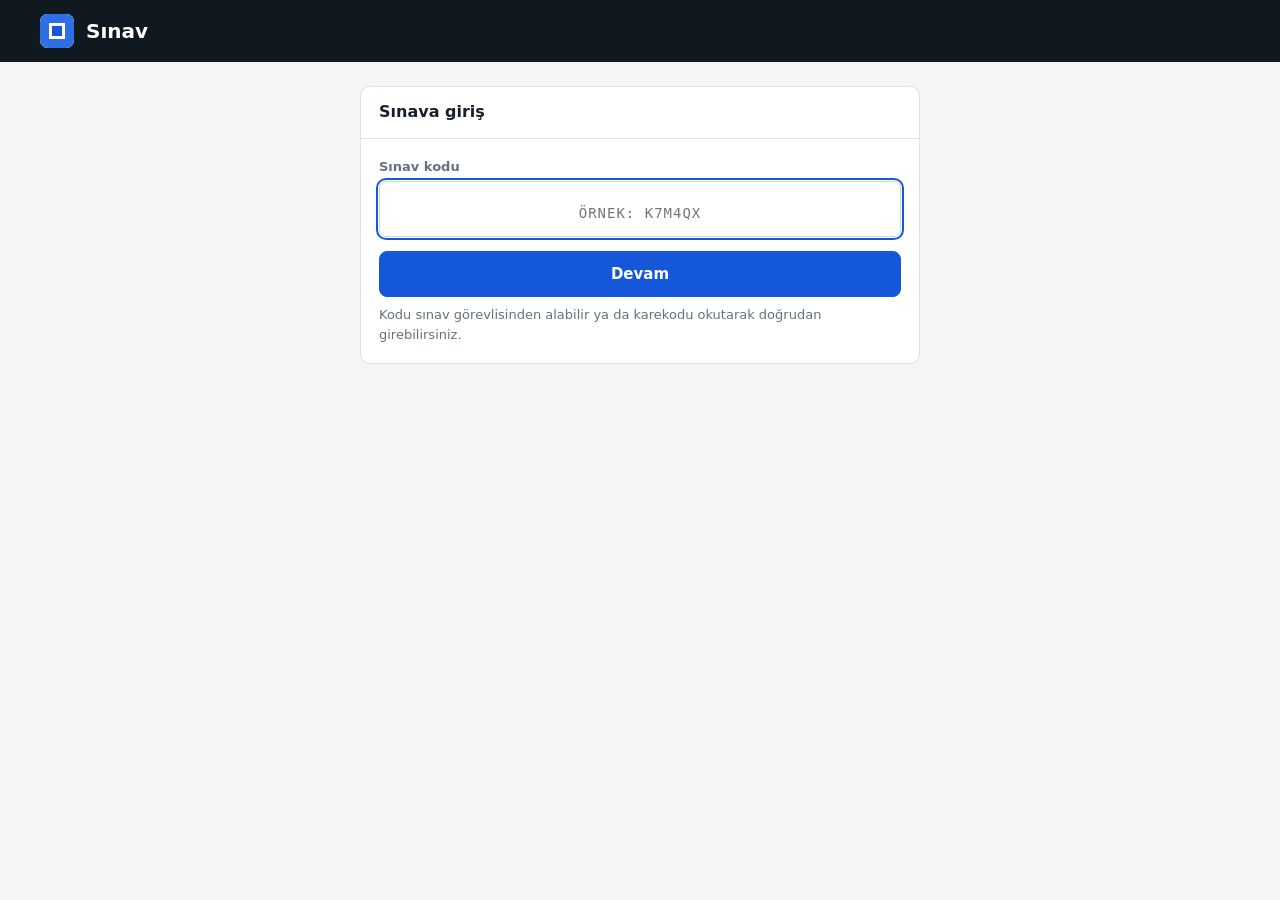
<file: docs/index.html>
<!doctype html>
<html lang="tr">
<head>
<meta charset="utf-8">
<meta name="viewport" content="width=device-width,initial-scale=1">
<meta name="robots" content="noindex,nofollow">
<title>Sınav</title>
<link rel="stylesheet" href="style.css?v=6">
</head>
<body>
<header class="bar">
  <div class="brand"><span class="mark" aria-hidden="true"></span><div><b id="examTitle">Sınav</b><small id="examSub"></small></div></div>
  <div class="timer" id="timer" hidden aria-live="off"><span class="tlabel">Kalan süre</span><b id="timeLeft">--:--</b></div>
</header>

<main>
  <!-- Yükleniyor / hata -->
  <section id="vMessage" class="view center">
    <div class="panel narrow"><div class="panelbody"><p id="message" class="message">Bağlantı kontrol ediliyor…</p></div></div>
  </section>

  <!-- Projeksiyon: yalnızca karekod ve oturum kodu -->
  <section id="vQr" class="view qrview" hidden>
    <p class="qrsub" id="qrSub"></p>
    <div id="qrBox" class="qrbox"></div>
    <p class="qrhint">Telefonunuzun kamerasıyla karekodu okutun ya da aşağıdaki adrese gidip kodu girin</p>
    <div class="qrcode" id="qrCode"></div>
    <p class="qraddr" id="qrAddr"></p>
    <button type="button" class="secondary" id="qrFull">Tam ekran</button>
  </section>

  <!-- Kod girişi -->
  <section id="vCode" class="view center" hidden>
    <form class="panel narrow" id="codeForm" novalidate>
      <div class="panelhead"><h2>Sınava giriş</h2></div>
      <div class="panelbody">
        <label class="field"><span class="flabel">Sınav kodu</span>
          <input id="codeInput" class="codeinput" maxlength="6" autocomplete="off" autocapitalize="characters" spellcheck="false" placeholder="ÖRNEK: K7M4QX"></label>
        <p class="error" id="codeErr" role="alert" hidden></p>
        <button type="submit" class="primary wide">Devam</button>
        <p class="hint">Kodu sınav görevlisinden alabilir ya da karekodu okutarak doğrudan girebilirsiniz.</p>
      </div>
    </form>
  </section>

  <!-- Giriş -->
  <section id="vStart" class="view" hidden>
    <div class="startgrid">
      <div class="panel">
        <div class="panelhead"><h2>Sınav bilgileri</h2></div>
        <div class="panelbody">
          <div class="facts">
            <div><span>Soru sayısı</span><b id="fCount">-</b></div>
            <div><span>Süre</span><b id="fTime">-</b></div>
          </div>
          <div id="instructions" class="instructions"></div>
          <p class="author" id="author" hidden></p>
        </div>
      </div>
      <form class="panel" id="startForm" novalidate>
        <div class="panelhead"><h2>Katılımcı bilgileri</h2></div>
        <div class="panelbody">
          <div class="fields">
            <label class="field"><span class="flabel">Ad</span><input id="pAd" autocomplete="given-name" required maxlength="60"></label>
            <label class="field"><span class="flabel">Soyad</span><input id="pSoyad" autocomplete="family-name" required maxlength="60"></label>
            <label class="field wide" id="wFirma" hidden><span class="flabel">Firma</span><input id="pFirma" autocomplete="organization" maxlength="120"></label>
            <label class="field wide" id="wGorev" hidden><span class="flabel">Bölüm / görev</span><input id="pGorev" autocomplete="organization-title" maxlength="120"></label>
          </div>
          <div class="kvkk" id="wKvkk" hidden>
            <div class="kvkktext" id="kvkkText"></div>
            <label class="check"><input type="checkbox" id="pKvkk"> <span>Aydınlatma metnini okudum ve kabul ediyorum.</span></label>
          </div>
          <p class="error" id="startError" role="alert" hidden></p>
          <button type="submit" class="primary" id="startBtn">Sınava başla</button>
          <p class="hint" id="startHint">Başladığınızda süre işlemeye başlar.</p>
        </div>
      </form>
    </div>
  </section>

  <!-- Sınav -->
  <section id="vExam" class="view" hidden>
    <div class="examgrid">
      <aside class="panel navpanel">
        <div class="panelhead"><h2>Sorular</h2><small id="answeredCount"></small></div>
        <div class="panelbody">
          <div class="qnav" id="qnav" role="list"></div>
          <div class="legend"><span><i class="lg ans"></i>Cevaplandı</span><span><i class="lg"></i>Boş</span><span id="lgDk" hidden><i class="lg dk"></i>Bilmiyorum</span></div>
          <button type="button" class="secondary finish" id="finishBtn">Sınavı bitir</button>
          <p class="hint" id="saveState" aria-live="polite"></p>
        </div>
      </aside>
      <article class="panel qpanel">
        <div class="panelhead"><h2 id="qHead">Soru</h2><small id="qSection"></small></div>
        <div class="panelbody">
          <div id="qGroup" class="qgroup" hidden><p id="qGroupHead" class="qgh" hidden></p><p id="qGroupNote"></p><img id="qGroupImg" alt="" hidden></div>
          <p class="qtext" id="qText"></p>
          <div id="qImgs" class="qimgs"></div>
          <div class="options" id="qOptions" role="radiogroup"></div>
          <div class="numeric" id="qNumeric" hidden><input id="qNumInput" inputmode="decimal" autocomplete="off"><span id="qUnit"></span></div>
          <div class="qfoot">
            <button type="button" class="secondary" id="prevBtn">Önceki</button>
            <button type="button" class="ghost" id="clearBtn">Cevabı temizle</button>
            <button type="button" class="primary" id="nextBtn">Sonraki</button>
          </div>
        </div>
      </article>
    </div>
  </section>

  <!-- Bitti -->
  <section id="vDone" class="view center" hidden>
    <div class="panel narrow"><div class="panelbody donebody">
      <div class="okmark" aria-hidden="true"></div>
      <h2>Cevaplarınız alındı</h2>
      <p>Katılımınız için teşekkür ederiz. Bu pencereyi kapatabilirsiniz.</p>
    </div></div>
  </section>
</main>

<dialog id="confirm">
  <form method="dialog">
    <h2>Sınavı bitirmek istiyor musunuz?</h2>
    <p id="confirmText"></p>
    <div class="dlgbtns"><button value="no" class="secondary">Sınava dön</button><button value="yes" class="primary">Evet, bitir</button></div>
  </form>
</dialog>

<script src="vendor/qrcode.min.js"></script>
<script src="config.js?v=6"></script>
<script src="app.js?v=6"></script>
</body>
</html>
</file>
<file: docs/style.css>
:root{
  --bg:#f3f5f7;--panel:#fff;--text:#16202a;--muted:#64717e;--line:#dde3e9;--soft:#f7f9fb;
  --accent:#1457d9;--accent-soft:#eef3fd;--good:#1f8a4c;--good-soft:#e9f6ee;--bad:#b42318;--bad-soft:#fdecea;
  --warn:#a86700;--warn-soft:#fdf3df;--bar:#101820;
  --font:system-ui,-apple-system,"Segoe UI",Roboto,"Helvetica Neue",Arial,sans-serif;
}
*{box-sizing:border-box}
html,body{margin:0}
body{background:var(--bg);color:var(--text);font:15px/1.55 var(--font)}
[hidden]{display:none!important}
h2{margin:0;font-size:16px}

/* Üst çubuk */
.bar{background:var(--bar);color:#fff;padding:14px max(20px,calc((100% - 1200px) / 2));display:flex;align-items:center;justify-content:space-between;gap:16px;position:sticky;top:0;z-index:10}
.brand{display:flex;align-items:center;gap:12px;min-width:0}
.brand b{display:block;font-size:20px;line-height:1.25}
.brand small{display:block;font-size:13px;color:#aeb9c4}
.mark{flex:none;width:34px;height:34px;border-radius:8px;background:var(--accent);box-shadow:inset 0 0 0 9px #2f6fe6,inset 0 0 0 12px #fff}
.timer{display:flex;flex-direction:column;align-items:flex-end;flex:none}
.timer .tlabel{font-size:11px;color:#aeb9c4;text-transform:uppercase;letter-spacing:.6px}
.timer b{font-size:26px;font-variant-numeric:tabular-nums;line-height:1.1}
.timer.low b{color:#ffb4a8}

main{width:min(1200px,100% - 40px);margin:24px auto 40px}
.view.center{display:flex;justify-content:center}
.panel{background:var(--panel);border:1px solid var(--line);border-radius:10px;min-width:0}
.panel.narrow{width:min(560px,100%)}
.panelhead{display:flex;align-items:center;justify-content:space-between;gap:12px;padding:12px 18px;border-bottom:1px solid var(--line);min-height:52px}
.panelhead small{color:var(--muted);font-size:13px}
.panelbody{padding:18px}
.message{margin:0;font-size:16px;text-align:center}

/* Giriş */
.startgrid{display:grid;grid-template-columns:minmax(0,1.3fr) minmax(320px,1fr);gap:16px;align-items:start}
.facts{display:grid;grid-template-columns:1fr 1fr;gap:10px;margin-bottom:14px}
.facts div{background:var(--soft);border:1px solid var(--line);border-radius:8px;padding:10px 14px}
.facts span{display:block;font-size:12px;color:var(--muted)}
.facts b{font-size:22px}
.instructions p{margin:0 0 10px}
.instructions ol,.instructions ul{margin:0 0 10px;padding-left:22px}
.instructions li{margin-bottom:6px}
.fields{display:grid;grid-template-columns:1fr 1fr;gap:12px}
.field{display:block;min-width:0}
.field.wide{grid-column:1 / -1}
.flabel{display:block;font-size:13px;font-weight:600;color:var(--muted);margin-bottom:4px}
input{width:100%;height:42px;padding:0 12px;border:1px solid #cdd5dd;border-radius:7px;background:#fff;font:15px var(--font);color:var(--text)}
input:disabled{background:var(--soft);color:var(--muted)}
input:focus,button:focus-visible{outline:2px solid var(--accent);outline-offset:1px}
.kvkk{margin-top:16px;border:1px solid var(--line);border-radius:8px;background:var(--soft)}
.kvkktext{max-height:180px;overflow:auto;padding:10px 12px;font-size:13px;color:var(--muted);border-bottom:1px solid var(--line)}
.kvkktext p{margin:0 0 8px}
.check{display:flex;gap:10px;align-items:flex-start;padding:10px 12px;font-size:14px;cursor:pointer}
.check input{width:18px;height:18px;margin:2px 0 0;flex:none}
.error{color:var(--bad);font-size:14px;margin:12px 0 0}
.hint{font-size:13px;color:var(--muted);margin:8px 0 0}
button{font:600 15px var(--font);border-radius:8px;cursor:pointer;min-height:42px;padding:0 18px}
button:disabled{opacity:.55;cursor:default}
.primary{background:var(--accent);color:#fff;border:1px solid var(--accent)}
.secondary{background:#fff;color:var(--text);border:1px solid #cdd5dd}
.ghost{background:none;border:1px solid transparent;color:var(--muted)}
#startBtn{width:100%;margin-top:16px;height:48px}

/* Sınav */
.examgrid{display:grid;grid-template-columns:260px minmax(0,1fr);gap:16px;align-items:start}
.navpanel{position:sticky;top:84px}
.qnav{display:grid;grid-template-columns:repeat(6,1fr);gap:6px;max-height:calc(100vh - 330px);overflow:auto;padding:2px}
.qnav button{min-height:34px;padding:0;font-size:13px;border:1px solid var(--line);background:#fff;color:var(--text)}
.qnav button.ans{background:var(--accent);border-color:var(--accent);color:#fff}
.qnav button.dk{background:var(--warn-soft);border-color:#e3c27a;color:var(--warn)}
.qnav button.cur{outline:2px solid var(--text);outline-offset:1px}
.legend{display:flex;flex-wrap:wrap;gap:12px;font-size:12px;color:var(--muted);margin:12px 0}
.legend span{display:inline-flex;align-items:center;gap:6px}
.lg{display:inline-block;width:12px;height:12px;border-radius:3px;border:1px solid var(--line);background:#fff}
.lg.ans{background:var(--accent);border-color:var(--accent)}
.lg.dk{background:var(--warn-soft);border-color:#e3c27a}
.finish{width:100%}
.qpanel{scroll-margin-top:84px}
.qpanel .panelbody{padding:20px 22px}
.qgroup{background:var(--soft);border:1px solid var(--line);border-radius:8px;padding:12px 14px;margin-bottom:16px}
.qgroup p{margin:0 0 10px;font-size:14px;color:var(--muted);font-style:italic}
.qgroup p.qgh{font-style:normal;font-weight:700;color:var(--text);margin-bottom:4px}
.qgroup img,.qimgs img{display:block;max-width:100%;max-height:440px;height:auto;margin:0 auto;background:#fff;border-radius:6px}
.qtext{font-size:18px;font-weight:600;margin:0 0 14px;line-height:1.5}
.qimgs{display:grid;gap:12px;margin-bottom:16px}
.qimgs:empty{display:none}
.qimgs img{border:1px solid var(--line);padding:8px}
.options{display:grid;gap:10px}
.opt{display:flex;align-items:flex-start;gap:12px;text-align:left;width:100%;padding:12px 14px;background:#fff;border:1px solid #cdd5dd;font-weight:400;min-height:52px}
@media(hover:hover){.opt:hover{border-color:var(--accent)}}
.opt.sel{border:2px solid var(--accent);background:var(--accent-soft);padding:11px 13px}
.olabel{flex:none;width:28px;height:28px;border-radius:50%;border:1px solid #cdd5dd;display:flex;align-items:center;justify-content:center;font-weight:700;font-size:13px;color:var(--muted)}
.opt.sel .olabel{background:var(--accent);border-color:var(--accent);color:#fff}
.otext{padding-top:3px}
.opt.dkopt{border-style:dashed;color:var(--muted)}
.opt.dkopt.sel{border-color:var(--warn);background:var(--warn-soft);color:var(--warn)}
.numeric{display:flex;align-items:center;gap:10px;max-width:320px}
.numeric span{color:var(--muted)}
.qfoot{display:flex;justify-content:space-between;gap:10px;margin-top:22px;padding-top:16px;border-top:1px solid var(--line)}

/* Bitti */
.donebody{text-align:center;padding:32px 24px}
.donebody h2{font-size:22px;margin:14px 0 8px}
.donebody p{color:var(--muted);margin:0}
.okmark{width:56px;height:56px;border-radius:50%;background:var(--good-soft);margin:0 auto;position:relative}
.okmark::after{content:"";position:absolute;left:20px;top:14px;width:12px;height:22px;border:solid var(--good);border-width:0 4px 4px 0;transform:rotate(45deg)}

dialog{border:1px solid var(--line);border-radius:10px;padding:22px;max-width:440px;width:calc(100% - 32px)}
dialog::backdrop{background:rgba(16,24,32,.45)}
dialog p{color:var(--muted)}
.dlgbtns{display:flex;justify-content:flex-end;gap:10px;margin-top:16px}

@media(max-width:860px){
  .startgrid,.examgrid{grid-template-columns:1fr}
  .navpanel{position:static;order:2}
  .qnav{grid-template-columns:repeat(8,1fr);max-height:none}
}
@media(max-width:520px){
  main{width:auto;margin:16px}
  .bar{padding:12px 16px}
  .brand b{font-size:16px}
  .brand small{display:none}
  .timer b{font-size:20px}
  .fields{grid-template-columns:1fr}
  .qnav{grid-template-columns:repeat(6,1fr)}
  .qtext{font-size:16px}
  .qfoot{flex-wrap:wrap}
  .qfoot .ghost{order:3;width:100%}
}
.author{margin:16px 0 0;padding-top:12px;border-top:1px solid var(--line);font-size:14px;color:var(--muted)}
.codeinput{font:700 26px/1 ui-monospace,Consolas,monospace;letter-spacing:6px;text-transform:uppercase;height:56px;text-align:center}
.codeinput::placeholder{font-size:14px;letter-spacing:1px;font-weight:400}
button.wide{width:100%;margin-top:14px;height:46px}
/* Projeksiyon görünümü */
.qrview{display:flex;flex-direction:column;align-items:center;text-align:center;gap:10px;padding-top:4px}
.qrsub{margin:0;color:var(--muted);font-size:16px}
.qrbox{background:#fff;padding:14px;border-radius:12px;border:1px solid var(--line);box-sizing:content-box}
.qrbox img,.qrbox canvas{display:block;width:100%;height:100%}
.qrhint{margin:4px 0 0;font-size:18px;color:var(--muted)}
.qrcode{font:700 clamp(40px,9vh,88px)/1.05 ui-monospace,Consolas,monospace;letter-spacing:.18em}
.qraddr{margin:0;font-size:20px;font-weight:600}
:fullscreen .bar{position:static}
.qrview #qrFull{position:fixed;right:16px;bottom:16px}
:fullscreen #qrFull{opacity:.35}
</file>
